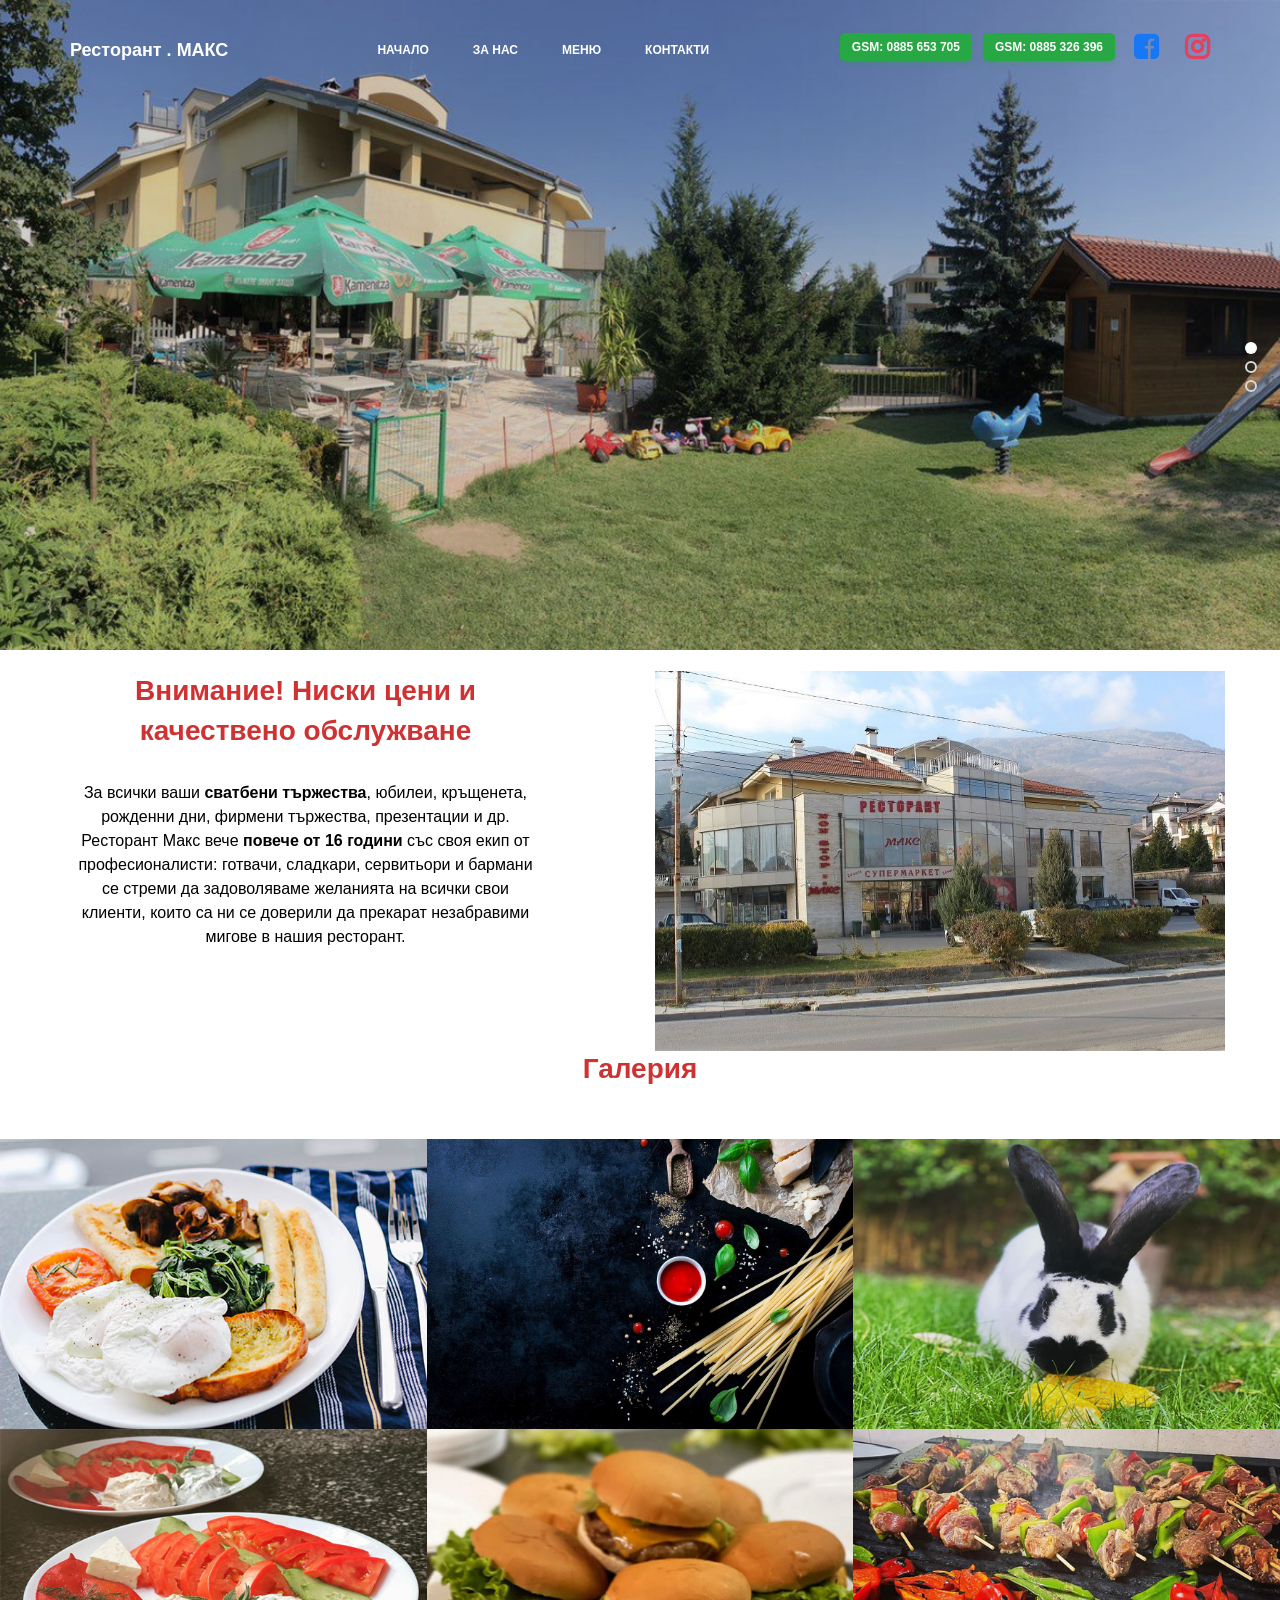
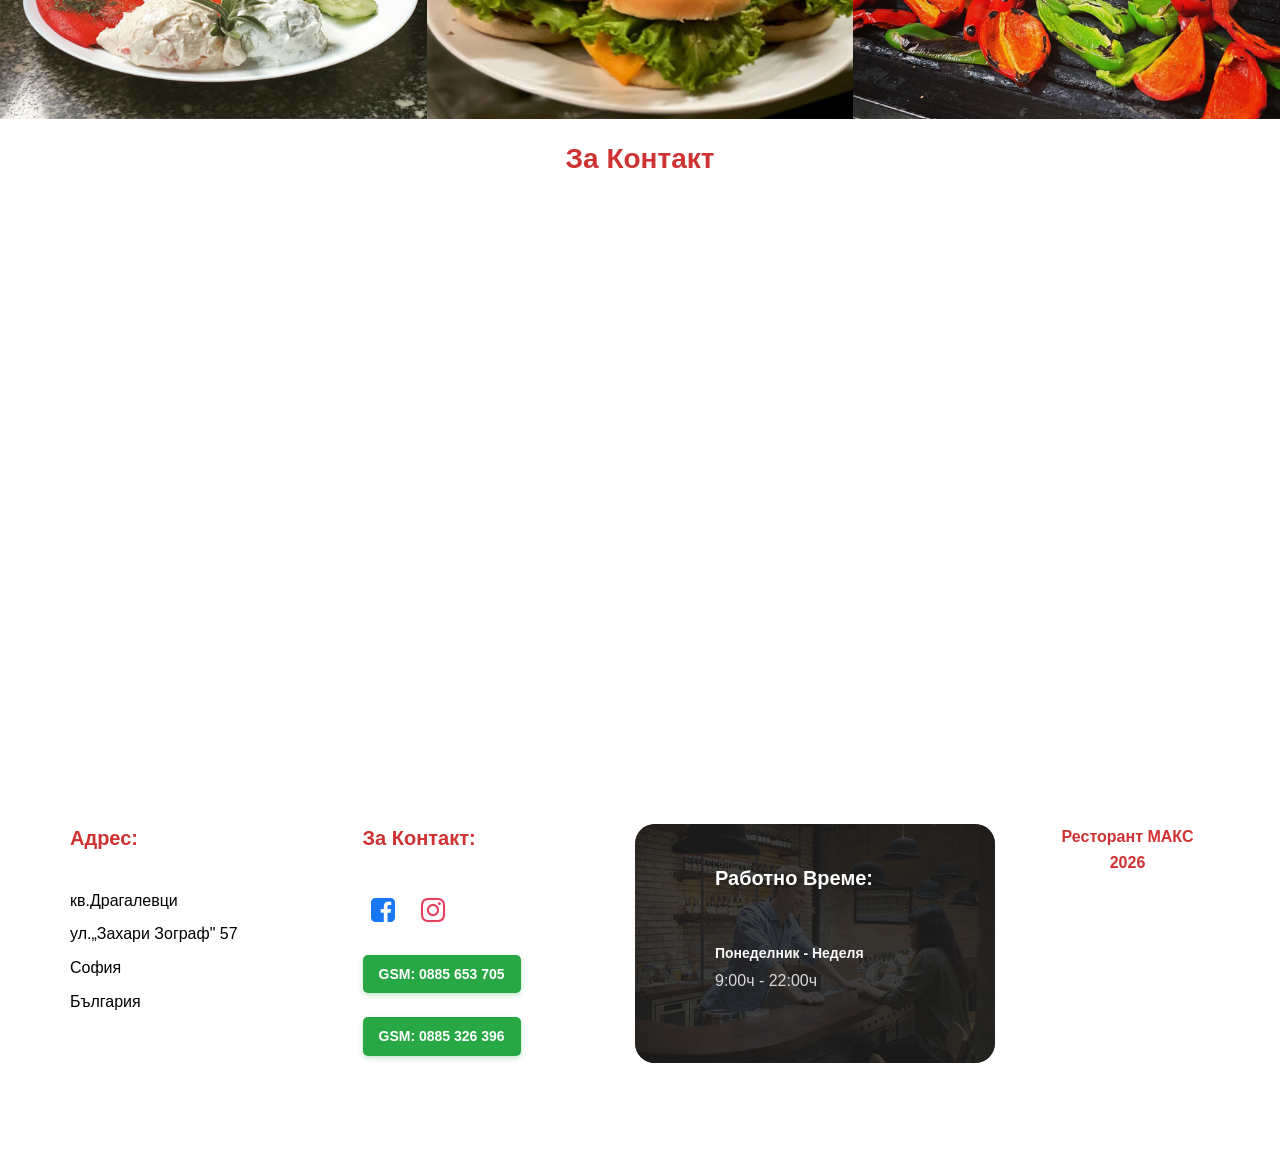
<file: index.html>
<!DOCTYPE html>
<html lang="bg">
<head>
     <title>Ресторант МАКС - Драгалевци, София</title>
     <meta charset="UTF-8">
     <meta name="viewport" content="width=device-width, initial-scale=1, maximum-scale=1">
     <meta name="keywords" content="ресторант макс,промоция,драгалевци,обедно меню,вкусна храна,ресторант,лятна градина,детски кът,сватби,детско парти"/>
     <meta name="description" content="Ресторант МАКС в кв.Драгалевци, София - вкусна храна, обедно меню, сватбени тържества. Работи повече от 16 години с професионален екип. Заповядайте!"/>
     <meta name="robots" content="index, follow" />
     <meta name="author" content="Ресторант МАКС" />

     <!-- Open Graph Meta Tags -->
     <meta property="og:title" content="Ресторант МАКС - Драгалевци, София" />
     <meta property="og:description" content="Ресторант МАКС в кв.Драгалевци - вкусна храна, обедно меню, сватбени тържества" />
     <meta property="og:image" content="https://restorantmaks.com/images/about-image.jpg" />
     <meta property="og:url" content="https://restorantmaks.com/" />
     <meta property="og:type" content="restaurant" />
     <meta property="og:locale" content="bg_BG" />

     <!-- Twitter Card Meta Tags -->
     <meta name="twitter:card" content="summary_large_image" />
     <meta name="twitter:title" content="Ресторант МАКС - Драгалевци, София" />
     <meta name="twitter:description" content="Ресторант МАКС в кв.Драгалевци - вкусна храна, обедно меню" />
     <meta name="twitter:image" content="https://restorantmaks.com/images/about-image.jpg" />

     <!-- Canonical URL -->
     <link rel="canonical" href="https://restorantmaks.com/" />

     <!-- Mobile Optimization -->
     <meta name="theme-color" content="#ce3232" />
     <meta name="apple-mobile-web-app-capable" content="yes" />
     <meta name="apple-mobile-web-app-status-bar-style" content="black-translucent" />
     <meta name="apple-mobile-web-app-title" content="Ресторант МАКС" />
     <meta name="mobile-web-app-capable" content="yes" />

     <!-- Search Engine Verification (Add your verification codes) -->
     <!-- <meta name="google-site-verification" content="YOUR_GOOGLE_VERIFICATION_CODE" /> -->
     <!-- <meta name="msvalidate.01" content="YOUR_BING_VERIFICATION_CODE" /> -->
     <!-- <meta name="yandex-verification" content="YOUR_YANDEX_VERIFICATION_CODE" /> -->

     <!-- Sitemap and Robots -->
     <link rel="sitemap" type="application/xml" href="https://restorantmaks.com/sitemap.xml" />

     <!-- Performance Hints -->
     <link rel="preconnect" href="https://fonts.googleapis.com">
     <link rel="preconnect" href="https://fonts.gstatic.com" crossorigin>
     <link rel="dns-prefetch" href="https://www.google.com">
     <link rel="preconnect" href="https://static.cloudflareinsights.com">
     <link rel="dns-prefetch" href="https://www.googletagmanager.com">
     
     <!-- Preload Critical Resources -->
     <link rel="preload" href="css/style.css" as="style" />
     <link rel="preload" href="images/about-image.jpg" as="image" />
     <link rel="preload" href="js/custom.js" as="script" />

     <!-- Stylesheets -->
     <link rel="stylesheet" href="css/bootstrap.min.css">
     <link rel="stylesheet" href="css/font-awesome.min.css">
     <link rel="stylesheet" href="css/animate.css">
     <link rel="stylesheet" href="css/owl.carousel.css">
     <link rel="stylesheet" href="css/owl.theme.default.min.css">
     <link rel="stylesheet" href="css/magnific-popup.css">
     <link href="images/favicon.ico" rel="shortcut icon" type="image/x-icon" />
     <link rel="stylesheet" href="css/style.css">
     <meta name="cf-2fa-verify" value="JwMrOLmnqq9QpPntrlu2" />

     <!-- Schema.org Structured Data - Restaurant -->
     <script type="application/ld+json">
     {
       "@context": "https://schema.org",
       "@type": "Restaurant",
       "name": "Ресторант МАКС",
       "alternateName": "Ресторант МАКС Драгалевци",
       "description": "Ресторант МАКС в кв.Драгалевци, София - вкусна храна, обедно меню, сватбени тържества. Работи повече от 16 години с професионален екип.",
       "image": [
         "https://restorantmaks.com/images/about-image.jpg",
         "https://restorantmaks.com/images/menu-image1.jpg",
         "https://restorantmaks.com/images/menu-image2.jpg"
       ],
       "logo": "https://restorantmaks.com/images/about-image.jpg",
       "address": {
         "@type": "PostalAddress",
         "streetAddress": "ул.„Захари Зограф" 57",
         "addressLocality": "Драгалевци",
         "addressRegion": "София",
         "postalCode": "1407",
         "addressCountry": "BG"
       },
       "geo": {
         "@type": "GeoCoordinates",
         "latitude": "42.623293",
         "longitude": "23.321417"
       },
       "url": "https://restorantmaks.com",
       "telephone": ["+359885653705", "+359885326396"],
       "priceRange": "$$",
       "servesCuisine": "Bulgarian",
       "menu": "https://restorantmaks.com/",
       "acceptsReservations": "True",
       "smokingAllowed": "False",
       "currenciesAccepted": "BGN",
       "paymentAccepted": "Cash, Credit Card",
       "openingHoursSpecification": [
         {
           "@type": "OpeningHoursSpecification",
           "dayOfWeek": [
             "Monday",
             "Tuesday",
             "Wednesday",
             "Thursday",
             "Friday",
             "Saturday",
             "Sunday"
           ],
           "opens": "09:00",
           "closes": "22:00"
         }
       ],
       "sameAs": [
         "https://www.facebook.com/MaksRest/",
         "https://www.instagram.com/maks.lunch.dinner.cafe/"
       ],
       "founder": {
         "@type": "Person",
         "name": "Ресторант МАКС"
       },
       "foundingDate": "2008"
     }
     </script>

     <!-- Schema.org Structured Data - Organization -->
     <script type="application/ld+json">
     {
       "@context": "https://schema.org",
       "@type": "Organization",
       "name": "Ресторант МАКС",
       "url": "https://restorantmaks.com",
       "logo": "https://restorantmaks.com/images/about-image.jpg",
       "image": "https://restorantmaks.com/images/about-image.jpg",
       "description": "Ресторант МАКС в кв.Драгалевци, София - вкусна храна, обедно меню, сватбени тържества.",
       "address": {
         "@type": "PostalAddress",
         "streetAddress": "ул.„Захари Зограф" 57",
         "addressLocality": "Драгалевци",
         "addressRegion": "София",
         "postalCode": "1407",
         "addressCountry": "BG"
       },
       "contactPoint": [
         {
           "@type": "ContactPoint",
           "telephone": "+359885653705",
           "contactType": "Customer Service",
           "areaServed": "BG",
           "availableLanguage": ["bg", "en"]
         },
         {
           "@type": "ContactPoint",
           "telephone": "+359885326396",
           "contactType": "Customer Service",
           "areaServed": "BG",
           "availableLanguage": ["bg", "en"]
         }
       ],
       "sameAs": [
         "https://www.facebook.com/MaksRest/",
         "https://www.instagram.com/maks.lunch.dinner.cafe/"
       ]
     }
     </script>

     <!-- Schema.org Structured Data - Breadcrumb -->
     <script type="application/ld+json">
     {
       "@context": "https://schema.org",
       "@type": "BreadcrumbList",
       "itemListElement": [
         {
           "@type": "ListItem",
           "position": 1,
           "name": "Начало",
           "item": "https://restorantmaks.com/"
         },
         {
           "@type": "ListItem",
           "position": 2,
           "name": "За Нас",
           "item": "https://restorantmaks.com/#about"
         },
         {
           "@type": "ListItem",
           "position": 3,
           "name": "Меню",
           "item": "https://restorantmaks.com/#menu"
         },
         {
           "@type": "ListItem",
           "position": 4,
           "name": "Контакти",
           "item": "https://restorantmaks.com/#contact"
         }
       ]
     }
     </script>

     <!-- Content Security Policy -->
     <meta http-equiv="Content-Security-Policy" content="default-src 'self'; script-src 'self' 'unsafe-inline' https://static.cloudflareinsights.com https://www.googletagmanager.com; style-src 'self' 'unsafe-inline' https://fonts.googleapis.com; font-src 'self' https://fonts.gstatic.com; img-src 'self' data: https:; frame-src https://www.google.com;">

     <!-- Additional Security Headers -->
     <!-- X-Frame-Options: Prevents clickjacking attacks by controlling iframe embedding -->
     <meta http-equiv="X-Frame-Options" content="SAMEORIGIN">
     
     <!-- X-Content-Type-Options: Prevents MIME type sniffing attacks -->
     <meta http-equiv="X-Content-Type-Options" content="nosniff">
     
     <!-- Referrer-Policy: Controls how much referrer information is sent -->
     <meta name="referrer" content="strict-origin-when-cross-origin">
     
     <!-- Permissions-Policy: Controls browser features and APIs -->
     <meta http-equiv="Permissions-Policy" content="geolocation=(), microphone=(), camera=()">

</head>
<body>

     <!-- Skip Navigation Link -->
     <a href="#main-content" class="skip-link">Skip to main content</a>

     <section class="preloader">
          <div class="spinner">

               <span class="spinner-rotate"></span>

          </div>
     </section>



     <nav class="navbar custom-navbar navbar-fixed-top" role="navigation" aria-label="Main navigation">
          <div class="container">

               <div class="navbar-header">
                    <button class="navbar-toggle" data-toggle="collapse" data-target="#navbar-collapse" aria-label="Toggle navigation menu" aria-expanded="false" aria-controls="navbar-collapse">
                         <span class="sr-only">Toggle navigation</span>
                         <span class="icon icon-bar" aria-hidden="true"></span>
                         <span class="icon icon-bar" aria-hidden="true"></span>
                         <span class="icon icon-bar" aria-hidden="true"></span>
                    </button>

                    <a href="index.html" class="navbar-brand">Ресторант <span>.</span> МАКС </a>
               </div>

               <div class="collapse navbar-collapse" id="navbar-collapse">
                    <ul class="nav navbar-nav navbar-nav-first" itemscope itemtype="https://schema.org/SiteNavigationElement">
                         <li itemprop="name"><a href="#home" class="smoothScroll" itemprop="url">Начало</a></li>
                         <li itemprop="name"><a href="#about" class="smoothScroll" itemprop="url">За Нас</a></li>
                         <li itemprop="name"><a href="#menu" class="smoothScroll" itemprop="url">Меню</a></li>
                         <li itemprop="name"><a href="#contact" class="smoothScroll" itemprop="url">Контакти</a></li>
                    </ul>

                    <ul class="nav navbar-nav navbar-right">
                         <li><a href="tel:0885653705" class="phone-button">GSM: 0885 653 705</a></li>
                         <li><a href="tel:0885326396" class="phone-button">GSM: 0885 326 396</a></li>
                         <li><a href="https://www.facebook.com/MaksRest/" class="fa fa-facebook-square" target="_blank" rel="noopener noreferrer" aria-label="Посетете нашата Facebook страница"><span class="sr-only">Facebook</span></a></li>
                         <li><a href="https://www.instagram.com/maks.lunch.dinner.cafe/" class="fa fa-instagram" target="_blank" rel="noopener noreferrer" aria-label="Посетете нашия Instagram профил"><span class="sr-only">Instagram</span></a></li>
                    </ul>
               </div>

          </div>
     </nav>



     <section id="home" class="slider" data-stellar-background-ratio="0.5">
          <div class="row">

                    <div class="owl-carousel owl-theme">
                         <div class="item item-first">
                              <div class="caption">
                                   <div class="container">

                                   </div>
                              </div>
                         </div>

                         <div class="item item-second">
                              <div class="caption">

                              </div>
                         </div>

                         <div class="item item-third">
                              <div class="caption">

                              </div>
                         </div>
                    </div>

          </div>
     </section>

     <main id="main-content">
     <section id="about" data-stellar-background-ratio="0.5">
          <div class="container">
               <div class="row">
                    <div class="col-md-12">
                         <h1 class="sr-only">Ресторант МАКС - Драгалевци, София</h1>
                    </div>
               </div>
               <div class="row">

                    <div class="col-md-6 col-sm-12">
                         <div class="about-info">
                              <div class="section-title wow fadeInUp" data-wow-delay="0.2s">
                                <h2 style="text-align:center">Внимание! Ниски цени и качествено обслужване</h2>
                              </div>

                              <div class="wow fadeInUp" data-wow-delay="0.4s">
                                <p style="text-align:center">За всички ваши <strong>сватбени тържества</strong>, юбилеи, кръщенета, рожденни дни, фирмени тържества, презентации и др. Ресторант Макс вече <strong>повече от 16 години</strong> със своя екип от професионалисти: готвачи, сладкари, сервитьори и бармани се стреми да задоволяваме желанията на всички свои клиенти, които са ни се доверили да прекарат незабравими мигове в нашия ресторант.</p>
                              </div>
                         </div>
                    </div>

                    <div class="col-md-6 col-sm-12">
                         <div class="wow fadeInUp about-image" data-wow-delay="0.6s">
                              <img src="images/about-image.jpg" class="img-responsive" alt="Интериор на Ресторант МАКС в Драгалевци, показващ удобна и модерна обстановка" loading="lazy" width="800" height="600">
                         </div>
                    </div>

               </div>
          </div>
     </section>


     <section id="menu" data-stellar-background-ratio="0.5">
          <div class="container">
               <div class="row">

                    <div class="col-md-12 col-sm-12">
                         <div class="section-title wow fadeInUp" data-wow-delay="0.1s">
                              <h2 style="text-align:center">Галерия</h2>
                         </div>
                    </div>

                    <div class="col-md-4 col-sm-6">

                         <div class="menu-thumb">
                              <a href="images/menu-image1.jpg" class="image-popup" title="Американски закуски">
                                   <img src="images/menu-image1.jpg" class="img-responsive" alt="Американски закуски в Ресторант МАКС" loading="lazy" width="800" height="600">
                              </a>
                         </div>
                    </div>

                    <div class="col-md-4 col-sm-6">

                         <div class="menu-thumb">
                              <a href="images/menu-image2.jpg" class="image-popup" title="Салати">
                                   <img src="images/menu-image2.jpg" class="img-responsive" alt="Салати от менюто на Ресторант МАКС" loading="lazy" width="800" height="600">
                              </a>
                         </div>
                    </div>

                    <div class="col-md-4 col-sm-6">

                         <div class="menu-thumb">
                              <a href="images/menu-image3.jpg" class="image-popup" title="Китайски ястия">
                                   <img src="images/menu-image3.jpg" class="img-responsive" alt="Китайски ястия в Ресторант МАКС" loading="lazy" width="800" height="600">
                              </a>
                         </div>
                    </div>

                    <div class="col-md-4 col-sm-6">

                         <div class="menu-thumb">
                              <a href="images/menu-image4.jpg" class="image-popup" title="Супи">
                                   <img src="images/menu-image4.jpg" class="img-responsive" alt="Супи от менюто на Ресторант МАКС" loading="lazy" width="800" height="600">
                              </a>
                         </div>
                    </div>

                    <div class="col-md-4 col-sm-6">

                         <div class="menu-thumb">
                              <a href="images/menu-image5.jpg" class="image-popup" title="Ястие от менюто">
                                   <img src="images/menu-image5.jpg" class="img-responsive" alt="Ястие от менюто на Ресторант МАКС" loading="lazy" width="800" height="600">
                              </a>
                         </div>
                    </div>

                    <div class="col-md-4 col-sm-6">

                         <div class="menu-thumb">
                              <a href="images/menu-image6.jpg" class="image-popup" title="Ястие от менюто">
                                   <img src="images/menu-image6.jpg" class="img-responsive" alt="Ястие от менюто на Ресторант МАКС" loading="lazy" width="800" height="600">
                              </a>
                         </div>
                    </div>


               </div>
          </div>
     </section>





     <section id="contact">
       <div class="container">
            <div class="row">

                 <div class="col-md-12 col-sm-12">
                      <div class="section-title wow fadeInUp" data-wow-delay="0.1s">
                          <h2 style="text-align:center">За Контакт </h2>
                      </div>
                 </div>
               </div>
            </div>
  </section>
  <section id="google-map">
    <iframe src="https://www.google.com/maps/embed?pb=!1m18!1m12!1m3!1d2744.4734002004925!2d23.321416955370182!3d42.623292950033935!2m3!1f0!2f0!3f0!3m2!1i1024!2i768!4f13.1!3m3!1m2!1s0x40aa83e5eaf78bdd%3A0x76ee33863efe5389!2z0KHRg9C_0LXRgNC80LDRgNC60LXRgiDQnNCw0LrRgQ!5e0!3m2!1sbg!2sfi!4v1591708057652!5m2!1sbg!2sfi" width="100%" height="500" style="border:0;" allowfullscreen="" aria-label="Карта с местоположението на Ресторант МАКС в Драгалевци, София" title="Карта с местоположението на Ресторант МАКС в Драгалевци, София" loading="lazy"></iframe>
    </section>

     </main>


     <footer id="footer" data-stellar-background-ratio="0.5">
          <div class="container">
               <div class="row">

                    <div class="col-md-3 col-sm-8">
                         <div class="footer-info">
                              <div class="section-title">
                                   <h2 class="wow fadeInUp" data-wow-delay="0.2s">Адрес:</h2>
                              </div>
                              <address class="wow fadeInUp" data-wow-delay="0.4s" itemscope itemtype="https://schema.org/PostalAddress">
                                   <p itemprop="addressLocality">кв.Драгалевци</p>
                                   <p itemprop="streetAddress">ул.„Захари Зограф" 57</p>
                                   <p itemprop="addressRegion">София</p>
                                   <p itemprop="addressCountry">България</p>
                              </address>
                         </div>
                    </div>

                    <div class="col-md-3 col-sm-8">
                         <div class="footer-info">
                              <div class="section-title">
                                   <h2 class="wow fadeInUp" data-wow-delay="0.2s">За Контакт:</h2>
                              </div>
                              <address class="wow fadeInUp" data-wow-delay="0.4s" itemscope itemtype="https://schema.org/ContactPoint">
                                <div class="contact-buttons-container">
                                  <div class="social-links">
                                    <a href="https://www.facebook.com/MaksRest/" class="fa fa-facebook-square" target="_blank" rel="noopener noreferrer nofollow" aria-label="Посетете нашата Facebook страница"><span class="sr-only">Facebook</span></a>
                                    <a href="https://www.instagram.com/maks.lunch.dinner.cafe/" class="fa fa-instagram" target="_blank" rel="noopener noreferrer nofollow" aria-label="Посетете нашия Instagram профил"><span class="sr-only">Instagram</span></a>
                                  </div>
                                  <div class="phone-buttons-wrapper">
                                    <p><a href="tel:+359885653705" class="phone-button" itemprop="telephone">GSM: 0885 653 705</a></p>
                                    <p><a href="tel:+359885326396" class="phone-button" itemprop="telephone">GSM: 0885 326 396</a></p>
                                  </div>
                                </div>
                              </address>


                         </div>
                    </div>

                    <div class="col-md-4 col-sm-8">
                         <div class="footer-info footer-open-hour">
                              <div class="section-title">
                                   <h2 class="wow fadeInUp" data-wow-delay="0.2s">Работно Време:</h2>
                              </div>
                              <div class="wow fadeInUp" data-wow-delay="0.4s">
                                   <div>
                                        <strong>Понеделник - Неделя </strong>
                                        <p>9:00ч - 22:00ч</p>
                                   </div>
                              </div>
                         </div>
                    </div>

                    <div class="col-md-2 col-sm-4">
                         <div class="wow fadeInUp copyright-text" data-wow-delay="0.8s">
                              <p style="text-align: center; color: #ce3232; font-weight: bold; margin: 0;">Ресторант МАКС <span id="copyright-year">2020</span></p>
                         </div>
                    </div>

               </div>
          </div>
     </footer>


     <script src="js/jquery.js" defer></script>
     <script src="js/bootstrap.min.js" defer></script>
     <script src="js/jquery.stellar.min.js" defer></script>
     <script src="js/wow.min.js" defer></script>
     <script src="js/owl.carousel.min.js" defer></script>
     <script src="js/jquery.magnific-popup.min.js" defer></script>
     <script src="js/smoothscroll.js" defer></script>
     <script src="js/custom.js" defer></script>
     <script>
          // Update copyright year dynamically
          document.getElementById('copyright-year').textContent = new Date().getFullYear();
     </script>
     <!-- Cloudflare Web Analytics --><script defer src='https://static.cloudflareinsights.com/beacon.min.js' data-cf-beacon='{"token": "e7858ddba0014d488d5526b3fc6c1d6f"}'></script><!-- End Cloudflare Web Analytics -->
     <!-- Global site tag (gtag.js) - Google Analytics -->
<script async src="https://www.googletagmanager.com/gtag/js?id=UA-169625521-1" crossorigin="anonymous"></script>
<script>
  window.dataLayer = window.dataLayer || [];
  function gtag(){dataLayer.push(arguments);}
  gtag('js', new Date());

  gtag('config', 'UA-169625521-1');
</script>
</body>
</html>
</file>
<file: css/style.css>
@import url('https://fonts.googleapis.com/css?family=Montserrat:400,700');

  body {
    background: #ffffff;
    font-family: 'Montserrat', sans-serif;
    overflow-x: hidden;
  }



  /*---------------------------------------
     TYPOGRAPHY
  -----------------------------------------*/

  h1,h2,h3,h4,h5,h6 {
    font-weight: bold;
    line-height: inherit;
  }

  h1 {
    color: #ce3232;
    font-size: 3em;
    line-height: 50px;
  }

  h2 {
    color: #ce3232;
    font-size: 2em;
    padding-bottom: 10px;
  }

  h3 {
    font-size: 1.5em;
    margin-bottom: 0;
  }

  h3,
  h3 a {
    color: #454545;
  }

  p {
    color: #000000;
    font-size: 16px;
    font-weight: normal;
    line-height: 24px;
  }

  /*---------------------------------------
     ACCESSIBILITY
  -----------------------------------------*/

  /* Skip Navigation Link */
  .skip-link {
    position: absolute;
    left: -9999px;
    width: 1px;
    height: 1px;
    overflow: hidden;
    z-index: 99999;
  }

  .skip-link:focus {
    position: absolute;
    top: 0;
    left: 0;
    width: auto;
    height: auto;
    padding: 1em;
    background: #000;
    color: #fff;
    text-decoration: underline;
    clip: auto;
  }

  /* Screen Reader Only */
  .sr-only {
    position: absolute;
    width: 1px;
    height: 1px;
    padding: 0;
    margin: -1px;
    overflow: hidden;
    clip: rect(0, 0, 0, 0);
    white-space: nowrap;
    border-width: 0;
  }

  .sr-only-focusable:focus {
    position: static;
    width: auto;
    height: auto;
    padding: inherit;
    margin: inherit;
    overflow: visible;
    clip: auto;
    white-space: normal;
  }



  /*---------------------------------------
     GENERAL
  -----------------------------------------*/

  html{
    -webkit-font-smoothing: antialiased;
  }

  a {
    color: #252525;
    -webkit-transition: 0.5s;
    transition: 0.5s;
    text-decoration: none !important;
  }

  a:hover, a:active, a:focus {
    color: #ce3232;
  }

  /* Focus indicators for accessibility */
  a:focus,
  button:focus {
    outline: 3px solid #007bff;
    outline-offset: 2px;
  }

  ::-webkit-scrollbar{
    width: 8px;
    height: 8px;
  }

  ::-webkit-scrollbar-thumb {
    cursor: pointer;
    background: #000000;
  }

  .section-title {
    padding-bottom: 40px;
  }

  .section-title h2 {
    margin: 0;
  }

  .section-title h4 {
    color: #bfbdbd;
    font-size: 10px;
    letter-spacing: 1px;
    text-transform: uppercase;
    margin-top: 0;
  }

  .overlay {
    background: rgba(0,0,0,0.5);
    position: absolute;
    top: 0;
    right: 0;
    bottom: 0;
    left: 0;
    width: 100%;
    height: 100%;
  }

  section {
    position: relative;
    padding: 20px 0;
  }

  #team,
  #menu,


  .about-image img,
  .team-thumb img {
    width: 100%;
  }

  #google-map iframe {
    border: 0;
    width: 100%;
    height: 390px;
  }



  /*---------------------------------------
     BUTTONS
  -----------------------------------------*/

  .section-btn {
    background: #ce3232;
    border-radius: 0;
    border: 0;
    color: #f9f9f9;
    font-size: inherit;
    font-weight: normal;
    padding: 10px 25px;
    transition: 0.5s 0.2s;
  }



  /*---------------------------------------
       PRE LOADER
  -----------------------------------------*/

  .preloader {
    position: fixed;
    top: 0;
    left: 0;
    width: 100%;
    height: 100%;
    z-index: 99999;
    display: flex;
    flex-flow: row nowrap;
    justify-content: center;
    align-items: center;
    background: none repeat scroll 0 0 #ffffff;
  }

  .spinner {
    border: 1px solid transparent;
    border-radius: 3px;
    position: relative;
  }

  .spinner:before {
    content: '';
    box-sizing: border-box;
    position: absolute;
    top: 50%;
    left: 50%;
    width: 45px;
    height: 45px;
    margin-top: -10px;
    margin-left: -10px;
    border-radius: 50%;
    border: 1px solid #575757;
    border-top-color: #ffffff;
    animation: spinner .9s linear infinite;
  }

  @-webkit-@keyframes spinner {
    to {transform: rotate(360deg);}
  }

  @keyframes spinner {
    to {transform: rotate(360deg);}
  }



  /*---------------------------------------
      MENU
  -----------------------------------------*/

  .custom-navbar {
    border: none;
    margin-bottom: 0;
    padding: 25px 0;
  }

  .custom-navbar .navbar-brand {
    color: #ffffff;
    font-size: 18px;
    font-weight: bold;
  }

  .custom-navbar .navbar-brand span {
    color: #ffffff;
  }

  .top-nav-collapse .navbar-brand span {
    color: #ce3232;
  }

  .top-nav-collapse {
    background: #ffffff;
  }

  .custom-navbar .navbar-nav.navbar-nav-first {
    margin-left: 8em;
  }

  .custom-navbar .navbar-nav.navbar-right {
    display: flex;
    align-items: center;
    justify-content: flex-end;
    flex-wrap: wrap;
    gap: 5px;
  }

  .custom-navbar .navbar-nav.navbar-right li {
    display: flex;
    align-items: center;
    vertical-align: middle;
    margin: 0;
    height: 100%;
  }

  .custom-navbar .navbar-nav.navbar-right li a {
    padding-right: 12px;
    padding-left: 12px;
    display: flex;
    align-items: center;
    justify-content: center;
    line-height: 1;
    height: 100%;
  }

  .custom-navbar .navbar-nav.navbar-right .section-btn {
    display: inline-block;
    margin: 0.2em 0 0 1em;
  }

  .custom-navbar .navbar-nav.navbar-right .section-btn:hover {
    background: #292929;
    color: #ffffff;
  }

  .custom-navbar .navbar-nav.navbar-right .section-btn:focus {
    color: #ffffff;
  }

  .custom-navbar .navbar-nav.navbar-right .section-btn a {
    padding: 10px 25px;
  }

  .custom-navbar .nav .section-btn a:hover {
    color: #ffffff;
  }

  .custom-navbar .nav li a {
    font-size: 12px;
    font-weight: bold;
    color: #ffffff;
    padding-right: 22px;
    padding-left: 22px;
    text-transform: uppercase;
  }

  .custom-navbar .nav li a:hover {
    background: transparent;
    color: #f0f0f0;
  }

  .custom-navbar .navbar-nav > li > a:hover,
  .custom-navbar .navbar-nav > li > a:focus {
    background-color: transparent;
  }

  .custom-navbar .nav li.active > a {
    background-color: transparent;
    color: #ffffff;
  }

  .custom-navbar .navbar-toggle {
    border: none;
    padding-top: 10px;
  }

  .custom-navbar .navbar-toggle {
    background-color: transparent;
  }

  .custom-navbar .navbar-toggle .icon-bar {
    background: #252525;
    border-color: transparent;
  }

  @media(min-width:768px) {
    .custom-navbar {
      border-bottom: 0;
      background: 0 0;
    }

    .custom-navbar.top-nav-collapse {
      background: #ffffff;
      -webkit-box-shadow: 0 1px 30px rgba(0, 0, 0, 0.1);
      -moz-box-shadow: 0 1px 30px rgba(0, 0, 0, 0.1);
      box-shadow: 0 1px 30px rgba(0, 0, 0, 0.1);
      padding: 12px 0;
    }

    .top-nav-collapse .navbar-brand {
      color: #ce3232;
    }

    .top-nav-collapse .nav li a {
      color: #ce3232;
    }

    .top-nav-collapse .nav li a:hover {
      color: #a02828;
    }

    .top-nav-collapse .nav li.active > a {
      color: #ce3232;
    }

    .top-nav-collapse .nav .section-btn a {
      color: #ffffff;
    }
  }



  /*---------------------------------------
      HOME
  -----------------------------------------*/

  #home {
    padding: 0;
  }

  #home h1 {
    color: #ffffff;
    padding-bottom: 30px;
  }

  #home h3 {
    color: #f9f9f9;
    font-size: 14px;
    line-height: inherit;
    letter-spacing: 2px;
    text-transform: uppercase;
    margin: 0;
  }

  @media (min-width: 480px) {
    .slider .col-md-8 {
      padding-left: 0;
    }
  }

  .slider .owl-dots {
    position: absolute;
    top: 50%;
    right: 2em;
    justify-content: center;
  }

  .owl-theme .owl-dots .owl-dot {
    display: block;
  }

  .owl-theme .owl-dots .owl-dot span {
    width: 12px;
    height: 12px;
    margin: 7px 10px;
    border: 2px solid #d9d9d9;
    background: transparent;
    display: block;
    -webkit-backface-visibility: visible;
    transition: opacity 200ms ease;
    border-radius: 30px;
  }

  .owl-theme .owl-dots .owl-dot.active span, .owl-theme .owl-dots .owl-dot:hover span {
    background-color: #ffffff;
    border-color: transparent;
  }

  .slider .caption {
    display: flex;
    justify-content: center;
    flex-direction: column;
    text-align: left;
    background-color: rgba(20,20,20,0.2);
    height: 100%;
    color: #fff;
    cursor: e-resize;
    padding: 4em 0 0 2em;
  }

  .slider .item {
    background-position: inherit;
    background-repeat: no-repeat;
    background-attachment: local;
    background-size: cover;
    height: 650px;
  }

  .slider .item-first {
    background-image: url(../images/slider1.jpg);
  }

  .slider .item-second {
    background-image: url(../images/slider2.jpg);
  }

  .slider .item-third {
    background-image: url(../images/slider3.jpg);
  }

  .slider .item-second .section-btn {
    background: #292929;
  }

  .slider .item-second .section-btn:hover {
    background: #ffffff;
  }

  .slider .item-third .section-btn {
    background: transparent;
    border: 1px solid #ffffff;
  }

  .slider .item-third .section-btn:hover,
  .slider .item-third .section-btn:focus {
    background: #ce3232;
    border-color: transparent;
    color: #ffffff;
  }



  /*---------------------------------------
      ABOUT
  -----------------------------------------*/

  #about {
    padding-bottom: 0;
  }

  .about-info {
    padding: 0 6em 5em 0;
  }

  .about-info .section-title {
    padding-bottom: 20px;
  }

  .about-image {
    position: absolute;
  }






  /*---------------------------------------
     MENU
  -----------------------------------------*/

  #menu {
    padding-bottom: 0;
  }

  #menu .container {
    width: 100%;
  }

  #menu .col-md-4 {
    margin: 0;
    padding: 0;
  }

  .menu-thumb img {
    width: 100%;
    transition: 0.5s;
  }

  .menu-thumb:hover img {
    transform: scale(1.15);
  }

  #menu .menu-thumb {
    overflow: hidden;
    position: relative;
    cursor: pointer;
    width: 102%;
  }

  .menu-thumb .menu-info {
    position: absolute;
    top: 60%;
    left: 0px;
    right: 0px;
    bottom: 0px;
    text-align: left;
    padding: 25px 30px;
    transition: 0.5s 0.2s;
  }

  .menu-info .menu-item {
    float: left;
  }

  .menu-info .menu-price {
    float: right;
  }

  .menu-info .menu-price span {
    font-size: 20px;
    font-weight: bold;
    line-height: normal;
    display: block;
    margin-top: 10px;
  }

  .menu-thumb .menu-info h3,
  .menu-thumb .menu-info p,
  .menu-thumb .menu-info span {
    transform: translateY(100%);
    opacity: 0;
    display: block;
    transition: 0.5s 0.2s;
    color: #ffffff;
    z-index: 2;
    position: relative;
  }

  .menu-thumb .menu-info h3 {
    margin-top: 0;
  }

  .menu-thumb .menu-info p {
    color: #d9d9d9;
    text-transform: uppercase;
    font-size: 10px;
    font-weight: bold;
    letter-spacing: 1px;
  }

  .menu-thumb:hover .menu-info h3,
  .menu-thumb:hover .menu-info p,
  .menu-thumb:hover .menu-info span {
    transform: translateY(0px);
    opacity: 1;
  }

  .menu-thumb:hover .menu-info {
    background: rgba(0,0,0,0.8);
  }




  /*---------------------------------------
     FOOTER
  -----------------------------------------*/

  footer {

    padding: 120px 0;
    padding-bottom: 80px;
  }

  footer .section-title {
    padding-bottom: 10px;
  }

  footer h2 {
    font-size: 20px;
    margin-bottom: 15px;
  }

  footer a {
    color: #909090;
  }

  footer p {
    color: #000000;
    margin-bottom: 8px;
    line-height: 1.6;
  }

  footer strong {
    color: #d9d9d9;
  }

  footer address {
    margin-bottom: 0;
  }

  footer address p {
    margin-bottom: 8px;
    line-height: 1.6;
    text-align: left;
  }

  .copyright-text {
    text-align: center;
    display: flex;
    align-items: flex-start;
    justify-content: center;
    margin-top: 20px;
    padding-top: 0;
  }

  .copyright-text p {
    color: #ce3232;
    font-weight: bold;
    margin: 0;
    text-align: center;
  }

  .copyright-text #copyright-year {
    color: #ce3232;
  }

  .footer-info {
    margin-top: 20px;
    text-align: left;
  }

  .footer-info .section-title {
    text-align: left;
    margin-bottom: 15px;
    padding-top: 0;
  }

  .footer-open-hour .section-title {
    margin-top: 0;
    padding-top: 0;
  }

  footer .social-icon {
    margin-top: 20px;
  }

  /* Footer alignment */
  footer .row {
    display: flex;
    align-items: flex-start;
  }

  footer .col-md-3,
  footer .col-md-4,
  footer .col-md-2 {
    display: flex;
    flex-direction: column;
  }

  footer .footer-info {
    height: 100%;
    display: flex;
    flex-direction: column;
  }

  .footer-open-hour {
    background: #ce3232;
    background: url('../images/footer-open-hour-bg.jpg') center center no-repeat;
    background-size: cover;
    border-radius: 20px;
    margin-top: 20px;
    padding: 40px 0 40px 80px;
    overflow: hidden;
    position: relative;
    z-index: 22;
    right: 20px;
    bottom: 0;
  }

  .footer-open-hour::after {
    background: rgba(29,29,29,0.85);
    content: "";
    position: absolute;
    top: 0;
    right: 0;
    bottom: 0;
    left: 0;
    width: 100%;
    height: 100%;
    z-index: -2222;
  }

  .footer-open-hour h2 {
    color: #ffffff;
    text-align: left;
    margin-bottom: 15px;
  }

  .footer-open-hour p {
    color: #d9d9d9;
    margin-bottom: 8px;
    text-align: left;
    line-height: 1.6;
  }

  .footer-open-hour strong {
    color: #f9f9f9;
    display: block;
    margin-bottom: 5px;
  }

  .footer-open-hour div {
    margin-bottom: 15px;
    text-align: left;
  }



  /*---------------------------------------
     SOCIAL ICON
  -----------------------------------------*/

  .fa {
  padding: 0px;
  font-size: 20px;
  width: 15px;

  text-decoration: none;
  margin: 15px 50px;
  border-radius:25px%;
}

.fa:hover {
    opacity: 0.7;
}

.fa-facebook {
  background: #4267B2;
  color: white;
}

/* Facebook Button - Bigger and Blue */
.fa-facebook-square {
  font-size: 32px !important;
  color: #1877F2 !important;
  padding: 8px 12px;
  background: transparent !important;
  transition: all 0.3s ease;
  border-radius: 5px;
  display: inline-block;
  text-decoration: none !important;
  margin: 0 10px;
}

.fa-facebook-square:hover {
  color: #0d66d0 !important;
  transform: scale(1.1);
  opacity: 1 !important;
  background: rgba(24, 119, 242, 0.1) !important;
}

/* Navigation Facebook Button */
.navbar .fa-facebook-square {
  font-size: 28px !important;
  color: #1877F2 !important;
  padding: 8px !important;
  margin: 0 3px !important;
  display: flex !important;
  align-items: center !important;
  justify-content: center !important;
  line-height: 1 !important;
  vertical-align: middle !important;
  width: auto !important;
  height: auto !important;
}

.navbar .fa-facebook-square:hover {
  color: #0d66d0 !important;
  transform: scale(1.15);
}

/* Footer Facebook Button */
footer .fa-facebook-square {
  font-size: 28px !important;
  color: #1877F2 !important;
  padding: 8px !important;
  margin: 0 !important;
  display: flex !important;
  align-items: center !important;
  justify-content: center !important;
  line-height: 1 !important;
  vertical-align: middle !important;
  width: auto !important;
  height: auto !important;
}

/* Instagram Button - Bigger and Red */
.fa-instagram {
  font-size: 32px !important;
  color: #E4405F !important;
  padding: 8px 12px;
  background: transparent !important;
  transition: all 0.3s ease;
  border-radius: 5px;
  display: inline-block;
  text-decoration: none !important;
  margin: 0 10px;
}

.fa-instagram:hover {
  color: #C13584 !important;
  transform: scale(1.1);
  opacity: 1 !important;
  background: rgba(228, 64, 95, 0.1) !important;
}

/* Navigation Instagram Button */
.navbar .fa-instagram {
  font-size: 28px !important;
  color: #E4405F !important;
  padding: 8px !important;
  margin: 0 3px !important;
  display: flex !important;
  align-items: center !important;
  justify-content: center !important;
  line-height: 1 !important;
  vertical-align: middle !important;
  width: auto !important;
  height: auto !important;
}

.navbar .fa-instagram:hover {
  color: #C13584 !important;
  transform: scale(1.15);
}

/* Footer Instagram Button */
footer .fa-instagram {
  font-size: 28px !important;
  color: #E4405F !important;
  padding: 8px !important;
  margin: 0 !important;
  display: flex !important;
  align-items: center !important;
  justify-content: center !important;
  line-height: 1 !important;
  vertical-align: middle !important;
  width: auto !important;
  height: auto !important;
}

footer .fa-instagram:hover {
  color: #C13584 !important;
  transform: scale(1.1);
}

/* Footer Social Links Container */
footer .social-links {
  display: flex;
  align-items: center;
  gap: 10px;
  margin: 0;
  flex: 0 0 auto;
  flex-direction: row;
  justify-content: flex-start;
  padding-top: 8px;
}

footer .social-links a {
  display: flex !important;
  align-items: center !important;
  justify-content: center !important;
  line-height: 1 !important;
  text-align: center !important;
}

/* Phone Button - Green Button Style */
.phone-button {
  display: inline-block;
  background: #28a745 !important;
  color: #ffffff !important;
  padding: 10px 20px;
  border-radius: 5px;
  font-weight: bold;
  text-decoration: none !important;
  transition: all 0.3s ease;
  border: none;
  font-size: 16px;
  margin: 5px 0;
  box-shadow: 0 2px 5px rgba(40, 167, 69, 0.3);
}

.phone-button:hover {
  background: #218838 !important;
  color: #ffffff !important;
  transform: scale(1.05);
  box-shadow: 0 4px 8px rgba(40, 167, 69, 0.4);
  text-decoration: none !important;
}

.phone-button:active {
  background: #1e7e34 !important;
  transform: scale(0.98);
}

/* Navigation Phone Button */
.navbar .phone-button {
  padding: 6px 12px !important;
  font-size: 12px !important;
  margin: 0 3px !important;
  display: flex !important;
  align-items: center !important;
  justify-content: center !important;
  line-height: 1.4 !important;
  vertical-align: middle !important;
  height: auto !important;
  white-space: nowrap;
  font-weight: 600 !important;
}

.navbar .phone-button:hover {
  transform: scale(1.05);
}

/* Ensure all navigation buttons are vertically aligned */
.custom-navbar .navbar-nav.navbar-right li > * {
  vertical-align: middle;
  display: inline-flex;
  align-items: center;
  height: auto;
}

/* Improve alignment for phone buttons in navigation */
.custom-navbar .navbar-nav.navbar-right li .phone-button {
  align-self: center;
  margin-top: 0;
  margin-bottom: 0;
}

/* Footer Phone Button */
footer .phone-button {
  padding: 8px 16px;
  font-size: 14px;
  margin: 8px 0;
  display: inline-block;
}

footer .phone-button:hover {
  transform: scale(1.05);
}

/* Footer contact buttons container */
.contact-buttons-container {
  display: flex;
  flex-direction: column;
  align-items: flex-start;
  gap: 15px;
  flex-wrap: nowrap;
}

.phone-buttons-wrapper {
  flex: 0 0 auto;
  width: 100%;
}

.phone-buttons-wrapper p {
  margin-bottom: 8px;
}

footer .social-links {
  padding-top: 0;
  margin-bottom: 0;
}

  /*---------------------------------------
     RESPONSIVE STYLES
  -----------------------------------------*/

  @media screen and (max-width: 1170px) {
    .custom-navbar .navbar-nav.navbar-nav-first {
      margin-left: inherit;
    }
  }


  @media only screen and (max-width: 1200px) {
    .about-info {
      padding-right: 0;
    }

    .about-image {
      position: relative;
    }
  }


  @media only screen and (max-width: 1200px) {
    section {
      padding: 30px 0;
    }

    .custom-navbar .section-btn {
      margin-left: 1em;
    }

    .slider .item {
      background-position: center;
    }

    .about-info {
      padding: 0;
    }

    .team-info {
      margin-bottom: 50px;
    }

    #menu .menu-thumb {
      width: 103%;
    }

    #testimonial {
      background-position: 50% 0 !important;
    }

    #google-map,
    .footer-info {
      margin-bottom: 0px;
    }
  }


  @media only screen and (min-width: 1200px) and (max-width: 1200px) {
    .custom-navbar .nav li a {
      padding-right: 10px;
      padding-left: 10px;
    }
  }

  @media only screen and (max-width: 767px) {
    h1 {
      font-size: 2.5em;
    }

    h1,h2,h3 {
      line-height: normal;
    }

    .custom-navbar {
      background: #ffffff;
      -webkit-box-shadow: 0 1px 30px rgba(0, 0, 0, 0.1);
      -moz-box-shadow: 0 1px 30px rgba(0, 0, 0, 0.1);
      box-shadow: 0 1px 30px rgba(0, 0, 0, 0.1);
      padding: 10px 0;
      text-align: center;
    }

    .custom-navbar .nav li a {
      line-height: normal;
      padding: 10px;
      color: #ce3232;
    }

    .custom-navbar .navbar-brand {
      color: #252525;
      font-weight: 600;
    }

    .top-nav-collapse .navbar-brand {
      color: #ce3232;
      font-weight: 600;
    }

    .top-nav-collapse .nav li a {
      color: #ce3232;
    }

    .custom-navbar .navbar-nav.navbar-right {
      display: flex;
      justify-content: center;
      align-items: center;
      flex-wrap: wrap;
    }

    .custom-navbar .navbar-nav.navbar-right li {
      display: inline-flex;
      align-items: center;
      margin: 5px;
      vertical-align: middle;
    }

    .custom-navbar .navbar-nav.navbar-right li a {
      display: flex;
      align-items: center;
      justify-content: center;
      line-height: 1;
    }

    .custom-navbar .navbar-nav.navbar-right .section-btn {
      display: block !important;
      width: 50%;
      margin: 10px auto 10px auto;
      padding: 10px;
    }

    .custom-navbar .section-btn a {
      color: #ffffff !important;
    }

    .slider .caption {
      padding: 0;
    }

    .menu-thumb .menu-info {
      top: 80%;
    }

    footer {
      padding: 60px 0;
      padding-bottom: 60px;
    }

    .footer-open-hour {
      right: 0;
      bottom: 0;
      margin-top: 30px;
    }
  }


  @media only screen and (max-width: 980px) {
    h1 {
      font-size: 2.1em;
    }

    h2 {
      font-size: 1.8em;
    }

    .menu-thumb .menu-info {
      top: 60%;
    }
  }
</file>
